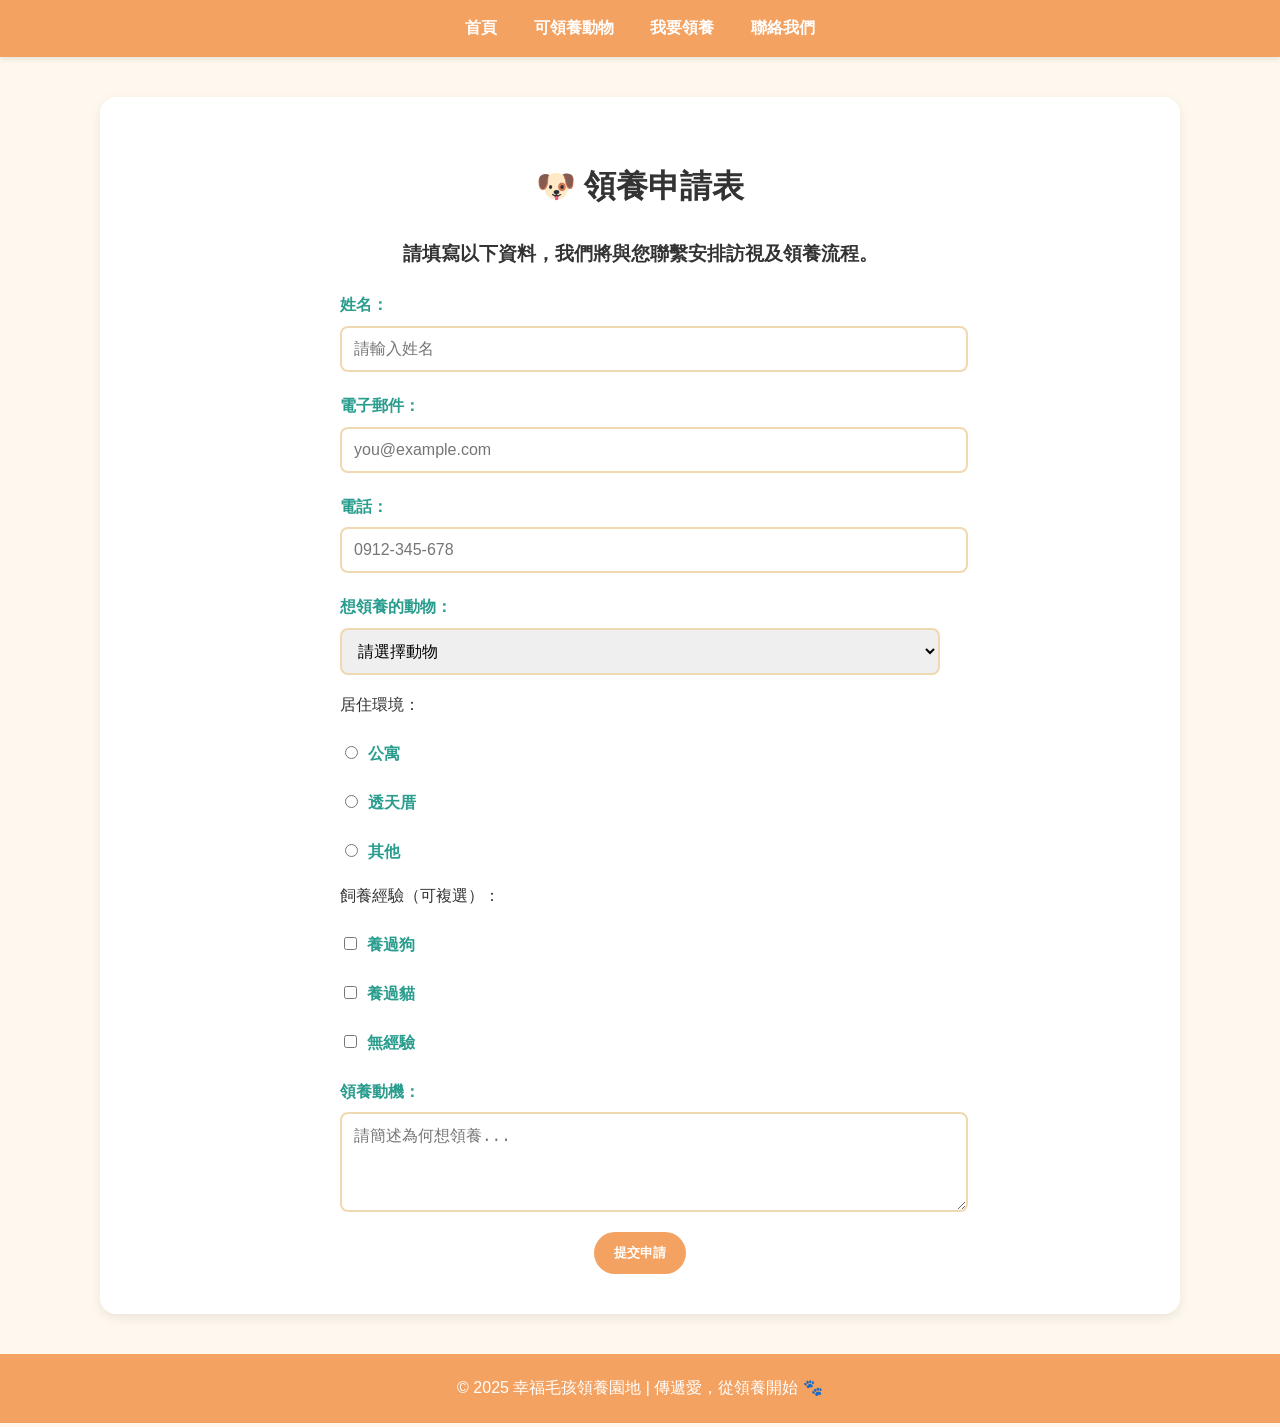
<file: adopt.html>
<!DOCTYPE html>
<html lang="zh-Hant">
<head>
  <meta charset="UTF-8">
  <title>領養申請表</title>
  <link rel="stylesheet" href="style.css">
</head>
<body>
  <nav class="nav">
    <a href="index.html" class="nav__link">首頁</a>
    <a href="animals.html" class="nav__link">可領養動物</a>
    <a href="adopt.html" class="nav__link">我要領養</a>
    <a href="contact.html" class="nav__link">聯絡我們</a>
  </nav>

  <div class="container">
    <h1>🐶 領養申請表</h1>
    <h3>請填寫以下資料，我們將與您聯繫安排訪視及領養流程。</h3>

    <form action="thankyou.html" method="get">
      <label for="name">姓名：</label>
      <input type="text" id="name" name="name" placeholder="請輸入姓名" required>

      <label for="email">電子郵件：</label>
      <input type="email" id="email" name="email" placeholder="you@example.com" required>

      <label for="phone">電話：</label>
      <input type="tel" id="phone" name="phone" placeholder="0912-345-678" required>

      <label for="animal">想領養的動物：</label>
      <select id="animal" name="animal" required>
        <option value="">請選擇動物</option>
        <option>狗狗：小福</option>
        <option>狗狗：阿寶</option>
        <option>貓咪：小米</option>
        <option>貓咪：露西</option>
      </select>

      <p>居住環境：</p>
      <label><input type="radio" name="house" value="apartment"> 公寓</label>
      <label><input type="radio" name="house" value="house"> 透天厝</label>
      <label><input type="radio" name="house" value="other"> 其他</label>

      <p>飼養經驗（可複選）：</p>
      <label><input type="checkbox" name="experience" value="dog"> 養過狗</label>
      <label><input type="checkbox" name="experience" value="cat"> 養過貓</label>
      <label><input type="checkbox" name="experience" value="none"> 無經驗</label>

      <label for="reason">領養動機：</label>
      <textarea id="reason" name="reason" rows="4" placeholder="請簡述為何想領養..."></textarea>

      <div class="btn-group">
        <button class="btn" type="submit">提交申請</button>
      </div>
    </form>
  </div>

  <footer>
    © 2025 幸福毛孩領養園地 | 傳遞愛，從領養開始 🐾
  </footer>
</body>
</html>
</file>
<file: style.css>
/* === 全站顏色設定 === */
:root {
  --main-color: #f4a261;      /* 橘色 */
  --main-dark: #e76f51;       /* 深橘紅 */
  --accent-color: #2a9d8f;    /* 粉綠 */
  --bg-light: #fff8ee;        /* 米白背景 */
  --text-color: #333;
}

/* === Flex 版型讓 footer 永遠在底部 === */
html, body {
  height: 100%;
  margin: 0;
  display: flex;
  flex-direction: column;
}

/* === 全域設定 === */
body {
  font-family: "Noto Sans TC", "Comic Neue", sans-serif;
  background-color: var(--bg-light);
  color: var(--text-color);
  line-height: 1.8;
}

/* === 導覽列 === */
.nav {
  background-color: var(--main-color);
  text-align: center;
  padding: 14px 0;
  box-shadow: 0 2px 6px rgba(0,0,0,0.1);
}
.nav__link {
  color: #fff;
  text-decoration: none;
  margin: 0 16px;
  font-weight: 600;
  transition: color 0.3s ease;
}
.nav__link:hover {
  color: var(--accent-color);
}

/* === Hero 區塊 === */
.hero {
  text-align: center;
  background: linear-gradient(135deg, #f4a261, #e76f51);
  color: #fff;
  padding: 60px 20px;
  border-radius: 16px;
  box-shadow: 0 3px 12px rgba(0,0,0,0.15);
  flex: 1; /* 撐開主體空間 */
}
.hero h1 {
  color: #fff;
  font-size: 2.2rem;
  letter-spacing: 1px;
}
.hero p {
  font-size: 1.1rem;
  margin: 12px 0 20px;
}
/* Hero：整張圖當背景 */
.hero {
  position: relative;
  min-height: 320px;                  /* 視覺高度 */
  padding: 60px 20px;                 /* 內距避免文字貼邊 */
  border-radius: 0px;
  box-shadow: 0 3px 12px rgba(0,0,0,0.15);
  background-image: 
    linear-gradient(                  /* 上方淡淡的漸層做遮罩，讓字清楚 */
      rgba(0,0,0,0.25), 
      rgba(0,0,0,0.25)
    ),
    url("images/image\ copy\ 7.png");                  /* ← 換成你的圖片檔名 */
  background-size: cover;             /* 充滿區塊、不變形 */
  background-position: center;        /* 居中對齊 */
  color: #fff;                        /* 讓文字變白 */
  display: flex;                      /* 置中內容 */
  align-items: center;                /* 垂直置中 */
  justify-content: center;            /* 水平置中 */
  text-align: center;                 /* 文字置中 */
}

/* 文字容器（可加一點陰影提升可讀性） */
.hero__content h1 { 
  margin: 0 0 8px;
  font-size: 2rem;
  text-shadow: 0 2px 8px rgba(0,0,0,0.35);
}
.hero__content p {
  margin: 0 0 16px;
  text-shadow: 0 2px 6px rgba(0,0,0,0.3);
}

/* === 主容器 === */
.container {
  width: 85%;
  max-width: 1000px;
  margin: 40px auto;
  background-color: #fff;
  padding: 40px;
  border-radius: 16px;
  box-shadow: 0 4px 12px rgba(0,0,0,0.08);
  flex: 1; /* 撐開主體空間 */
}

.container h3 {
    text-align: center;
    margin-bottom: 20px;
    color: var(--text-color);
}

/* === 標題 === */
h1, h2 {
  text-align: center;
}
h2 {
  color: var(--accent-color);
  font-size: 1.6rem;
}

/* === 按鈕 === */
.btn {
  background-color: var(--main-color);
  color: #fff;
  padding: 12px 20px;
  border: none;
  border-radius: 50px;
  cursor: pointer;
  transition: all 0.3s ease;
  font-weight: 600;
}
.btn:hover {
  background-color: var(--main-dark);
  transform: translateY(-3px);
  box-shadow: 0 4px 8px rgba(0,0,0,0.2);
}

.btn-group {
  text-align: center;
  margin-top: 10px;
}

/* === 表單 === */
form {
  width: 100%;
  max-width: 600px;
  margin: 0 auto;
}
label {
  font-weight: bold;
  display: block;
  margin-top: 20px;
  color: var(--accent-color);
}
input, select, textarea {
  width: 100%;
  padding: 12px;
  margin-top: 6px;
  border: 2px solid #f0d8b0;
  border-radius: 8px;
  transition: border-color 0.3s ease;
  font-size: 1rem;
}
input:focus, select:focus, textarea:focus {
  border-color: var(--main-color);
  outline: none;
}
input[type="radio"], input[type="checkbox"] {
  width: auto;
  margin-right: 6px;
}

/* === 圖片牆 === */
.gallery {
  display: grid;
  grid-template-columns: repeat(auto-fill, minmax(240px, 1fr));
  gap: 20px;
  margin-top: 20px;
}
.gallery img {
  width: 100%;
  height: 220px;
  object-fit: cover;
  border-radius: 16px;
  box-shadow: 0 3px 8px rgba(0,0,0,0.15);
  transition: transform 0.3s ease, box-shadow 0.3s ease;
}
.gallery img:hover {
  transform: scale(1.05);
  box-shadow: 0 6px 16px rgba(0,0,0,0.25);
}

/* === Footer === */
footer {
  text-align: center;
  padding: 20px;
  background-color: var(--main-color);
  color: #fff;
  border-top-left-radius: 0px;
  border-top-right-radius: 0px;
  font-weight: 500;
}
</file>
